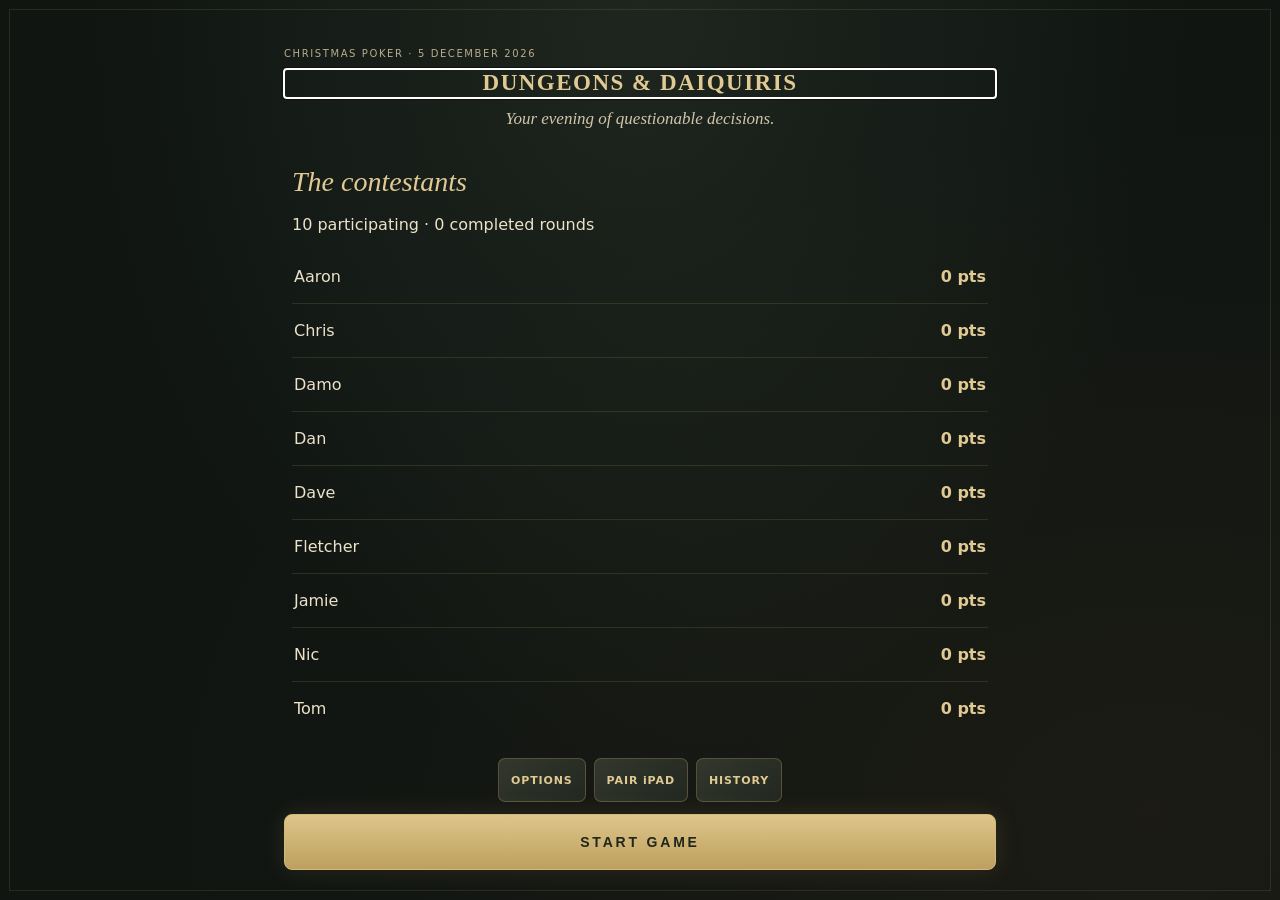
<file: index.html>
<!doctype html>
<html lang="en">
<head>
  <meta charset="UTF-8">
  <meta name="viewport" content="width=device-width,initial-scale=1,viewport-fit=cover">
  <meta name="theme-color" content="#101512">
  <meta name="apple-mobile-web-app-capable" content="yes">
  <meta name="apple-mobile-web-app-status-bar-style" content="black-translucent">
  <meta name="apple-mobile-web-app-title" content="D&D Controller">
  <link rel="manifest" href="manifest.webmanifest">
  <link rel="apple-touch-icon" href="icons/apple-touch-icon.png">
  <title>Dungeons &amp; Daiquiris</title>
  <link rel="stylesheet" href="styles.css?v=11">
  <script src="services/storage.js?v=11" defer></script>
  <script src="services/ingredients.js?v=11" defer></script>
  <script src="services/drink-generator.js?v=11" defer></script>
  <script src="services/serving-settings.js?v=11" defer></script>
  <script src="services/drink-history.js?v=11" defer></script>
  <script src="services/gameplay.js?v=11" defer></script>
  <script src="services/analytics.js?v=11" defer></script>
  <script src="services/ai-service.js?v=11" defer></script>
  <script src="config.js?v=11" defer></script>
  <script src="services/supabase.js?v=11" defer></script>
  <script src="services/session.js?v=11" defer></script>
  <script src="services/connection.js?v=11" defer></script>
  <script src="services/qr.js?v=11" defer></script>
  <script src="session-ui.js?v=11" defer></script>
  <script src="app.js?v=11" defer></script>
  <script src="pwa.js?v=11" defer></script>
</head>
<body>
  <section id="welcome-screen" class="screen content-screen" aria-labelledby="welcome-title" hidden>
    <header><p class="selection-heading">CHRISTMAS POKER · 5 DECEMBER 2026</p><h1 id="welcome-title" tabindex="-1">DUNGEONS &amp; DAIQUIRIS</h1><p class="subtitle">Your evening of questionable decisions.</p></header>
    <div class="scroll-content"><h2 class="drink-name">The contestants</h2><p id="game-summary"></p><div id="leaderboard" class="leaderboard"></div><p id="welcome-status" role="status"></p></div>
    <footer><div class="option-tabs"><button id="welcome-options" class="small-button" type="button">OPTIONS</button><button id="welcome-pair" class="small-button" type="button">PAIR iPAD</button><button id="welcome-history" class="small-button" type="button">HISTORY</button></div><button id="start-game" class="confirm" type="button">START GAME</button></footer>
  </section>
  <section id="players-screen" class="screen content-screen" aria-labelledby="players-title" hidden>
    <header><div class="editor-toolbar"><button id="players-back" class="small-button" type="button">BACK</button><button id="players-ingredients" class="small-button" type="button">INGREDIENTS</button></div><h1 id="players-title" tabindex="-1">Participating contestants</h1><p class="subtitle">Uncheck anyone who is not attending.</p></header>
    <div class="scroll-content"><div id="contestant-list"></div><form id="contestant-add"><label for="contestant-name">Add contestant</label><div class="add-contestant"><input id="contestant-name" maxlength="80" required autocomplete="off"><button class="small-button" type="submit">ADD PLAYER</button></div></form></div>
    <footer><p id="players-status" role="status"></p><button id="players-done" class="confirm" type="button">DONE</button></footer>
  </section>
  <section id="winners-screen" class="screen content-screen" aria-labelledby="winners-title" hidden>
    <header><div class="editor-toolbar"><button id="winners-back" class="small-button" type="button">BACK TO DRINK</button></div><h1 id="winners-title" tabindex="-1">Who claimed the drink?</h1><p id="winners-drink" class="subtitle"></p></header>
    <div class="scroll-content"><p>Choose 1–3 contestants. Recipes remain a batch for two: split that batch if three people share it. Do not pour an extra serving.</p><div id="winner-list"></div></div>
    <footer><p id="winners-status" role="status"></p><button id="winners-next" class="confirm" type="button" disabled>NEXT · AWARD POINTS</button></footer>
  </section>
  <dialog id="award-dialog" aria-labelledby="award-title">
    <h2 id="award-title">Award points</h2><p id="award-drink"></p><p id="award-range"></p>
    <form id="award-form"><label for="agreed-points">Agreed points for each contestant</label><input id="agreed-points" type="number" inputmode="numeric" pattern="[0-9]*" step="1" required><div id="award-winners"></div><p id="award-status" role="status"></p><div class="dialog-actions"><button id="award-cancel" class="small-button" type="button">BACK</button><button id="complete-round" class="small-button" type="submit">COMPLETE ROUND</button></div></form>
  </dialog>
  <main id="main-screen" class="screen" aria-label="D20 ingredient selection">
    <header class="main-header">
      <button id="history" class="small-button history-button" type="button">HISTORY</button>
      <button id="options" class="small-button options-button" type="button">OPTIONS</button>
      <div class="crest" aria-hidden="true"><span>✦</span></div>
      <h1 id="main-title" tabindex="-1">DUNGEONS <span>&amp;</span> DAIQUIRIS</h1>
      <p class="subtitle">Roll three D20s. Enter the numbers.</p><div class="game-actions"><button id="finish-game" class="small-button danger-button" type="button">FINISH GAME</button><button id="game-home" class="small-button" type="button">TOTALS</button></div>
      <button id="session-open" class="connection-indicator" data-connection="connecting" type="button" aria-label="Connecting — pair iPad">&#8226;</button>
    </header>
    <section class="selection" aria-label="Ingredient numbers">
      <div class="selection-heading"><span>THE ALCHEMIST’S CHOICE</span><span id="count">0 / 3</span></div>
      <div id="number-grid" class="number-grid"></div>
    </section>
    <footer>
      <div class="choices" aria-label="Selected numbers"><span>—</span><span>—</span><span>—</span></div>
      <p id="status" role="status" aria-live="polite">Choose three. Tap again to change.</p>
      <button id="confirm" class="confirm" type="button" disabled>CONFIRM SELECTION</button>
    </footer>
  </main>
  <section id="editor-screen" class="screen editor-screen" aria-labelledby="editor-title" hidden>
    <header>
      <div class="editor-toolbar"><button id="back" class="small-button" type="button">← BACK</button><span class="selection-heading">THE ALCHEMIST’S LEDGER</span></div>
      <div class="option-tabs"><button id="options-players" class="small-button" type="button">CONTESTANTS</button><button id="serving-options" class="small-button" type="button">SERVING SIZES</button></div>
      <h1 id="editor-title" tabindex="-1">Ingredient List</h1>
      <p class="subtitle">Twenty numbers. Your own concoction.</p>
    </header>
    <form id="ingredient-form" class="ingredient-form">
      <div class="ledger-head" aria-hidden="true"><span>D20</span><span>Ingredient name</span><span>mL</span><span>ABV %</span></div>
      <div id="ingredient-rows" class="ingredient-rows"></div>
      <footer class="editor-footer">
        <p id="editor-status" role="status" aria-live="polite">Edit your ingredients, then save.</p>
        <button class="confirm" type="submit">SAVE</button>
      </footer>
    </form>
  </section>
  <section id="history-screen" class="screen content-screen" aria-labelledby="history-title" hidden>
    <header>
      <div class="editor-toolbar"><button id="history-back" class="small-button" type="button">← BACK</button><span class="selection-heading">THE TAVERN REMEMBERS</span></div>
      <h1 id="history-title" tabindex="-1">Drink History</h1>
      <p class="subtitle">A ledger of questionable decisions.</p>
    </header>
    <div id="history-list" class="scroll-content history-list"></div>
    <footer><p id="history-status" role="status" aria-live="polite"></p><button id="clear-history" class="small-button danger-button" type="button">CLEAR HISTORY</button></footer>
  </section>
  <section id="result-screen" class="screen content-screen" aria-labelledby="result-title" hidden>
    <header>
      <div class="editor-toolbar"><button id="result-back" class="small-button" type="button">← BACK</button><span id="result-context" class="selection-heading">YOUR DRINK</span></div>
      <h1 id="result-title" tabindex="-1">Your Drink</h1>
    </header>
    <article id="result-content" class="scroll-content"></article>
    <footer><button id="skip-drink" class="small-button" type="button">SKIP WITHOUT POINTS</button><p id="result-status" role="status" aria-live="polite"></p><button id="pour-next" class="confirm" type="button">POUR NEXT DRINK</button></footer>
  </section>
  <dialog id="serving-dialog" aria-labelledby="serving-title">
    <h2 id="serving-title">Serving sizes</h2>
    <p>Limits apply to one serving. Each new recipe also includes a two-serving batch. Existing drinks keep their original amounts.</p>
    <form id="serving-form">
      <label>Standard maximum (15–90 mL)<input name="maxServingMl" type="number" min="15" max="90" step="0.01" required></label>
      <label>Shot target (5–15 mL)<input name="shotMl" type="number" min="5" max="15" step="0.01" required></label>
      <label>Combined hard spirits maximum (0–30 mL)<input name="maxSpiritMl" type="number" min="0" max="30" step="0.01" required></label>
      <label>Other difficult rolls maximum (15–45 mL)<input name="smallServingMl" type="number" min="15" max="45" step="0.01" required></label>
      <label>Estimated hot-sauce mL per drop<input name="dropMl" type="number" min="0.01" max="0.1" step="0.01" required></label>
      <label><input name="autoLime" type="checkbox"> Allow small balancing lime additions from slot 18</label>
      <label><input name="waterAvailable" type="checkbox"> Chilled water is available for optional dilution</label>
      <label><input name="iceAvailable" type="checkbox"> Ice is available for preparation</label>
      <p>Automatic lime needs a non-zero, non-alcoholic lime slot. No automatic lime with dairy or existing acidity. Drop volume is an estimate; calibrate for your sauce/dropper.</p>
      <p id="serving-status" role="status"></p>
      <button type="submit" class="small-button">SAVE SERVING SIZES</button>
      <button id="serving-close" type="button" class="small-button">CANCEL</button>
    </form>
  </dialog>
  <dialog id="session-dialog" aria-labelledby="session-title">
    <h2 id="session-title">Pair the iPad</h2>
    <p id="cloud-status" role="status" aria-live="polite">Connecting to the game.</p>
    <div id="presentation-qr"></div>
    <p id="pairing-help"></p>
    <label>Read-only presentation link<input id="presentation-link" readonly aria-label="Read-only iPad link"></label>
    <button id="copy-presentation-link" class="small-button" type="button" disabled>COPY LINK</button>
    <p id="copy-status" role="status"></p>
    <details id="session-tools" hidden>
      <summary>Players and saved data</summary>
      <form id="player-register"><label>Player name<input id="player-name" required maxlength="80"></label><button class="small-button" type="submit">REGISTER PLAYER</button></form>
      <ul id="session-players"></ul>
      <button id="session-use-config" class="small-button" type="button">USE SHARED INGREDIENTS</button>
      <button id="session-publish-config" class="small-button" type="button">PUBLISH DEVICE INGREDIENTS</button>
      <button id="session-use-drink" class="small-button" type="button">RESTORE SHARED DRINK</button>
      <button id="session-publish-drink" class="small-button" type="button">PUBLISH CURRENT DRINK / WAITING SCREEN</button>
    </details>
    <button id="session-retry" class="small-button" type="button">RETRY CONNECTION</button>
    <button id="session-close" class="small-button" type="button">CLOSE</button>
  </dialog>
  <dialog id="confirmation-dialog" aria-labelledby="dialog-title" aria-describedby="dialog-description">
    <h2 id="dialog-title"></h2><p id="dialog-description"></p>
    <div class="dialog-actions"><button id="dialog-cancel" class="small-button" type="button" autofocus>CANCEL</button><button id="dialog-confirm" class="small-button danger-button" type="button"></button></div>
  </dialog>
  <noscript>This local game needs JavaScript enabled to select ingredients and generate drinks.</noscript>
</body>
</html>
</file>
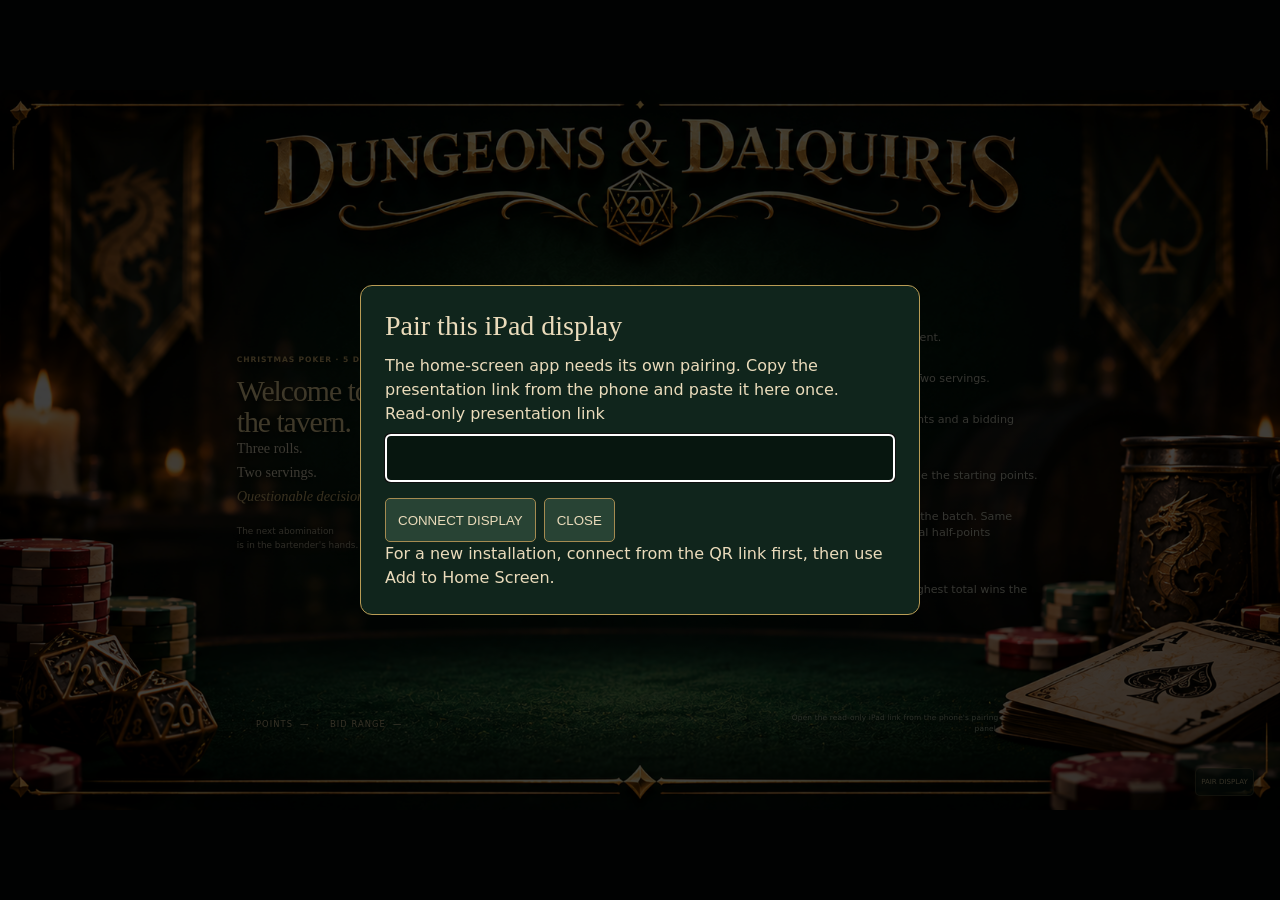
<file: presentation.html>
<!doctype html>
<html lang="en">
<head>
  <meta charset="UTF-8">
  <meta name="viewport" content="width=device-width,initial-scale=1,viewport-fit=cover">
  <meta name="referrer" content="no-referrer">
  <meta name="theme-color" content="#061b14">
  <meta name="apple-mobile-web-app-capable" content="yes">
  <meta name="apple-mobile-web-app-status-bar-style" content="black-translucent">
  <meta name="apple-mobile-web-app-title" content="D&D Presentation">
  <title>Dungeons &amp; Daiquiris — The Tavern</title>
  <link rel="manifest" href="presentation.webmanifest">
  <link rel="apple-touch-icon" href="icons/apple-touch-icon.png">
  <style id="presentation-frame">
    html,body{margin:0!important;padding:0!important;width:100%;height:100%;overflow:hidden!important;background:#020906}
    body{position:fixed;inset:0;display:grid;place-items:center}
    #presentation-stage{position:relative;width:100vw;max-width:177.777778vh;height:56.25vw;max-height:100vh;overflow:hidden;isolation:isolate}
    #tavern-backdrop{position:absolute;inset:0;width:100%;height:100%;object-fit:fill;pointer-events:none}
    #presentation-stage>[hidden]{display:none!important}
  </style>
  <link rel="stylesheet" href="presentation.css?v=11">
  <script src="config.js?v=11" defer></script>
  <script src="services/storage.js?v=11" defer></script>
  <script src="services/display-pairing.js?v=11" defer></script>
  <script src="services/drink-history.js?v=11" defer></script>
  <script src="services/gameplay.js?v=11" defer></script>
  <script src="services/analytics.js?v=11" defer></script>
  <script src="services/supabase.js?v=11" defer></script>
  <script src="services/connection.js?v=11" defer></script>
  <script src="services/presentation-view.js?v=11" defer></script>
  <script src="presentation.js?v=11" defer></script>
  <script src="pwa.js?v=11" defer></script>
</head>
<body>
  <main id="presentation-stage" class="stage" data-suspended="false" data-backdrop="loading" aria-label="Dungeons and Daiquiris television presentation">
    <img id="tavern-backdrop" class="backdrop" src="assets/presentation/tavern-backdrop.png" width="1672" height="941" alt="" aria-hidden="true" fetchpriority="high">
    <p class="sr-only" id="session-label"></p>
    <div class="content-shade" aria-hidden="true"></div>
    <section id="waiting" class="scene welcome-scene is-current" aria-labelledby="welcome-title">
      <div class="welcome-intro">
        <p class="eyebrow">CHRISTMAS POKER · 5 DECEMBER</p>
        <h2 id="welcome-title">Welcome to<br>the tavern.</h2>
        <p class="welcome-tagline">Three rolls.<br>Two servings.<br><em>Questionable decisions.</em></p>
        <p class="welcome-awaiting">The next abomination<br>is in the bartender's hands.</p>
      </div>
      <figure class="welcome-dice"><img src="assets/presentation/three-d20.svg" width="700" height="440" alt="Three emerald and gold D20 dice"><figcaption>LET THE BIDS BEGIN</figcaption></figure>
      <div class="welcome-rules">
        <p class="eyebrow">THE RULES OF THE TAVERN</p>
        <ol>
          <li><span class="rule-number" aria-hidden="true">Ⅰ</span><div><h3>Roll three D20s</h3><p>Each roll chooses an ingredient.</p></div></li>
          <li><span class="rule-number" aria-hidden="true">Ⅱ</span><div><h3>Meet the abomination</h3><p>One questionable cocktail. Two servings.</p></div></li>
          <li><span class="rule-number" aria-hidden="true">Ⅲ</span><div><h3>Know the stakes</h3><p>Each drink gets starting points and a bidding range.</p></div></li>
          <li><span class="rule-number" aria-hidden="true">Ⅳ</span><div><h3>Auction the honour</h3><p>Negotiate from half to double the starting points.</p></div></li>
          <li><span class="rule-number" aria-hidden="true">Ⅴ</span><div><h3>Claim your serving</h3><p>One to three drinkers share the batch. Same agreed points, with individual half-points penalties.</p></div></li>
          <li><span class="rule-number" aria-hidden="true">Ⅵ</span><div><h3>Drink. Score. Win.</h3><p>Drinkers earn the points. Highest total wins the prizes.</p></div></li>
        </ol>
      </div>
    </section>
    <section id="encounter" class="scene drink-scene" aria-labelledby="drink-title" hidden>
      <div id="drink-copy" class="drink-copy">
        <div id="drink-copy-content" class="drink-copy-content">
          <h2 id="drink-title" class="drink-title reveal"></h2>
          <p id="display-safety" class="display-safety" role="alert" hidden></p>
          <p id="drink-summary" class="drink-summary reveal" hidden></p>
          <div class="ingredient-heading reveal"><span class="flourish" aria-hidden="true">◆</span><h3>THE THREE ROLLS</h3></div>
          <ul id="display-ingredients" class="ingredients"></ul>
          <p id="display-additions" class="additions reveal"></p>
          <p id="display-stats" class="drink-stats reveal"></p>
          <p id="display-method" class="sr-only"></p>
          <div id="display-warnings" class="sr-only"></div>
          <ol id="display-steps" class="sr-only"></ol>
        </div>
      </div>
      <figure class="drink-art reveal">
        <div class="art-halo" aria-hidden="true"></div>
        <img id="drink-artwork" src="assets/presentation/cocktail-placeholder.svg" width="460" height="620" alt="Illustrative cocktail placeholder; not a picture of the generated recipe">

      </figure>
    </section>
    <section id="award-scene" class="scene award-scene" aria-labelledby="awarded-title" hidden>
      <div id="award-content" class="award-content"><p class="eyebrow">THE DRINK HAS BEEN CLAIMED</p><h2 id="awarded-title" class="reveal"></h2><p id="awarded-points" class="reveal"></p><div id="awarded-recipients"></div><p class="award-hold">The next abomination is in the bartender's hands.</p></div>
    </section>
    <section id="analytics-scene" class="scene analytics-scene" aria-labelledby="analytics-title" hidden>
      <div id="analytics-content" class="analytics-content"><header><p class="eyebrow">FINAL RESULTS</p><h2 id="analytics-title"></h2><p id="analytics-summary"></p></header>
      <div class="analytics-columns"><div><h3 id="analytics-page-label"></h3><div id="analytics-rows"></div></div><div id="analytics-stats"></div></div><p id="analytics-note"></p></div>
    </section>
    <footer class="broadcast-footer" aria-label="Points and server connection">
      <div class="points-info"><span id="points-info">POINTS <strong>—</strong></span><span id="bidding-range">BID RANGE <strong>—</strong></span><span id="current-leader" class="leader-slot"></span></div>
      <p id="display-status" class="connection-status" role="status" aria-live="polite">Waiting for the phone's read-only pairing link.</p>
    </footer>
    <button id="display-pair-open" type="button" aria-label="Pair or change presentation connection">PAIR DISPLAY</button>
  </main>
  <dialog id="display-pair-dialog" aria-labelledby="display-pair-title">
    <h2 id="display-pair-title">Pair this iPad display</h2>
    <p>The home-screen app needs its own pairing. Copy the presentation link from the phone and paste it here once.</p>
    <form id="display-pair-form"><label for="display-pair-url">Read-only presentation link</label><input id="display-pair-url" type="url" required autocomplete="off" autocapitalize="off" spellcheck="false"><p id="display-pair-error" role="status"></p><button type="submit">CONNECT DISPLAY</button><button id="display-pair-close" type="button">CLOSE</button></form>
    <p id="display-install-help">For a new installation, connect from the QR link first, then use Add to Home Screen.</p>
  </dialog>
</body>
</html>
</file>
<file: styles.css>
:root{color-scheme:dark;font-family:system-ui,sans-serif;background:#101512;color:#ece2c9}*{box-sizing:border-box}body{margin:0;height:100svh;height:100dvh;background:radial-gradient(ellipse at 50% 0%,#33403266,transparent 60%),radial-gradient(ellipse at 90% 90%,#62432322,transparent 60%),#101512}body::before{content:'';position:fixed;inset:9px;border:1px solid #b29a5729;pointer-events:none}.screen{width:min(100%,480px);height:100%;margin:auto;padding:max(20px,env(safe-area-inset-top)) 24px max(20px,env(safe-area-inset-bottom));display:flex;flex-direction:column;gap:clamp(14px,3dvh,28px)}header{text-align:center;flex:0 0 auto}.crest{margin:0 auto 15px;width:43px;height:43px;border:1px solid #a28a4e;transform:rotate(45deg);display:grid;place-items:center;box-shadow:0 0 24px #c5ad5110,inset 0 0 16px #c5ad5110}.crest span{transform:rotate(-45deg);font-size:29px;color:#bea469}h1{font:600 clamp(17px,4.7vw,23px)/1.25 Georgia,serif;letter-spacing:.065em;margin:0;color:#e0c992}h1 span{color:#9e895b}.subtitle{font:italic 17px/1.4 Georgia,serif;margin:9px 0 0;color:#d1c5aa}.selection{flex:1;min-height:0;display:flex;flex-direction:column;gap:12px}.selection-heading{display:flex;justify-content:space-between;align-items:center;color:#b9ab8d;font-size:10px;letter-spacing:.16em}#count{color:#e0c992;font-variant-numeric:tabular-nums;font-size:12px;letter-spacing:.1em}.number-grid{flex:1;min-height:0;display:grid;grid-template-columns:repeat(4,minmax(0,1fr));grid-template-rows:repeat(5,minmax(0,1fr));gap:clamp(7px,1.3dvh,12px)}button{-webkit-tap-highlight-color:transparent;touch-action:manipulation}.number{position:relative;min-height:44px;padding:0;border:1px solid #86744a80;border-radius:9px;background:linear-gradient(145deg,#33372d,#222820 80%);color:#ebdfbf;font:500 clamp(24px,7vw,33px)/1 Georgia,serif;box-shadow:inset 0 1px #e5d6a512,0 3px 0 #080d0a;cursor:pointer;transition:background .18s,border-color .18s,box-shadow .18s}.number::before{content:'';position:absolute;top:6px;left:6px;height:5px;width:5px;border-top:1px solid #ae955955;border-left:1px solid #ae955955}.number:active:not(:disabled){transform:translateY(2px)}.number.selected{color:#e0ffda;background:linear-gradient(145deg,#38683c,#1c442a);border-color:#88bd6b;box-shadow:inset 0 0 18px #92d36b13,0 0 15px #77c96126}.number.selected::after{content:'✓';position:absolute;top:6px;right:7px;font:11px system-ui;color:#a9df93}.number:disabled{cursor:default}.number:disabled:not(.selected){color:#999985;border-color:#555747;background:#20261f;box-shadow:none}button:focus-visible{outline:3px solid #f8e7aa;outline-offset:3px}footer{flex:0 0 auto;text-align:center}.choices{display:flex;justify-content:center;gap:12px}.choices span{width:32px;height:28px;display:grid;place-items:center;border-bottom:1px solid #86744a80;color:#b0caa1;font:18px Georgia,serif}#status{min-height:16px;margin:10px 0 16px;font-size:12px;color:#c0b69e}.confirm{width:100%;height:56px;border:1px solid #d0b97e;border-radius:8px;background:linear-gradient(#dec58a,#bda05f);color:#20271b;font-size:14px;font-weight:750;letter-spacing:.2em;cursor:pointer;box-shadow:0 0 24px #d6b36520}.confirm span{float:right;margin-right:12px;font-size:18px}.confirm:disabled{background:#2a3027;border-color:#656448;color:#a09b83;box-shadow:none;cursor:default}@media(min-height:850px){.screen{padding-top:max(38px,env(safe-area-inset-top));padding-bottom:max(30px,env(safe-area-inset-bottom))}}@media(max-height:670px){.screen{padding-top:max(16px,env(safe-area-inset-top));padding-bottom:max(16px,env(safe-area-inset-bottom));gap:14px}.crest{width:28px;height:28px;margin-bottom:10px}.crest span{font-size:21px}.subtitle{margin-top:5px}.selection{gap:8px}#status{margin:6px 0 10px}.confirm{height:48px}}@media(max-height:480px) and (orientation:landscape){.screen{width:min(100%,900px);display:grid;grid-template-columns:1fr 1.6fr;grid-template-rows:1fr 1fr;gap:12px 24px;padding:16px max(24px,env(safe-area-inset-right)) 16px max(24px,env(safe-area-inset-left))}header{align-self:center}.selection{grid-column:2;grid-row:1 / 3;height:100%}footer{align-self:end}.number-grid{gap:6px}}@media(prefers-reduced-motion:reduce){.number{transition:none}}

/* Options and ingredient ledger reuse the original palette and controls. */
[hidden]{display:none!important}
.main-header{position:relative}
.small-button{min-height:44px;padding:8px 12px;border:1px solid #86744a80;border-radius:7px;background:linear-gradient(145deg,#33372d,#222820);color:#e0c992;font:600 11px system-ui,sans-serif;letter-spacing:.08em;cursor:pointer}
.options-button{position:absolute;right:0;top:0}
.number:disabled:not(.selected){color:#c99388;border-color:#79483e;background:linear-gradient(145deg,#3a2723,#2b201e)}
.editor-screen{width:min(100%,760px)}
.editor-toolbar{display:flex;align-items:center;justify-content:space-between;gap:12px;margin-bottom:16px}
.ingredient-form{display:flex;flex-direction:column;flex:1;min-height:0;gap:10px}
.ledger-head,.ingredient-row{display:grid;grid-template-columns:32px minmax(0,1fr) 100px;gap:10px;align-items:center}
.ledger-head{color:#c6b483;font-size:11px;letter-spacing:.03em;padding:0 8px}
.ingredient-rows{overflow-y:auto;min-height:0;flex:1;overscroll-behavior:contain;scrollbar-color:#86744a #20261f;padding:3px 8px 8px;scroll-padding:8px}
.ingredient-row{padding:8px 0;border-bottom:1px solid #86744a30}
.ingredient-id{font:22px Georgia,serif;color:#e0c992;text-align:center}
.ingredient-row input{width:100%;min-width:0;min-height:46px;border:1px solid #86744a80;border-radius:7px;background:#222820;color:#ece2c9;padding:10px;font:16px system-ui,sans-serif}
.ingredient-row input:focus-visible{outline:2px solid #d0b97e;outline-offset:1px}
.ingredient-amount{text-align:right}
#editor-status{margin:2px 0 12px;color:#c0b69e;font-size:12px;min-height:16px}
.editor-footer{padding-top:4px}
dialog{width:min(90vw,420px);border:1px solid #a28a4e;border-radius:12px;padding:24px;background:#20261f;color:#ece2c9;box-shadow:0 15px 80px #0009}
dialog::backdrop{background:#080d0acc}
dialog h2{margin:0 0 12px;font:24px Georgia,serif;color:#e0c992}
dialog p{font-size:14px;line-height:1.5;color:#d1c5aa}
.dialog-actions{display:flex;justify-content:flex-end;gap:10px;margin-top:22px}
.danger-button{border-color:#a36958;color:#edb6a7;background:#3a2723}
@media(max-width:380px){.ledger-head,.ingredient-row{grid-template-columns:26px minmax(0,1fr) 82px;gap:6px}.editor-screen{padding-left:16px;padding-right:16px}.editor-toolbar .selection-heading{font-size:9px}.options-button{font-size:10px;padding:8px}}
@media(max-height:670px){.main-header .crest{margin-top:4px;margin-bottom:18px}}
@media(max-height:480px) and (orientation:landscape){.editor-screen{display:flex;gap:10px}.editor-toolbar{margin-bottom:6px}.editor-screen .subtitle{display:none}.editor-screen h1{font-size:20px}.options-button{top:-20px}.editor-footer .confirm{height:44px}}

/* Full local game: existing grid, palette and type remain unchanged. */
.history-button{position:absolute;left:0;top:0}
.small-button:disabled{opacity:.5;cursor:default}
.content-screen{width:min(100%,760px)}
.scroll-content{flex:1;min-height:0;overflow-y:auto;overscroll-behavior:contain;scrollbar-color:#86744a #20261f;padding:2px 8px 12px;scroll-padding:12px}
.content-screen header{width:100%}
.content-screen footer p{font-size:12px;color:#c0b69e;margin:0 0 12px}
.content-screen footer p:empty{display:none}
.drink-name{font:italic 28px/1.25 Georgia,serif;color:#e0c992;margin:4px 0 10px}
.bartender-summary{font:italic 16px/1.5 Georgia,serif;color:#d1c5aa;margin:0 0 12px}
.entry-date{display:block;color:#b9ab8d;font-size:11px;line-height:1.5}
.result-section{margin-top:24px}
.section-title{font:600 11px/1.4 system-ui,sans-serif;letter-spacing:.13em;color:#c6b483;margin:0 0 12px}
.recipe-row{display:grid;grid-template-columns:34px minmax(0,1fr) auto;gap:10px;align-items:center;border-bottom:1px solid #86744a40;padding:13px 0}
.roll-badge{display:grid;place-items:center;width:32px;height:34px;border:1px solid #88bd6b80;border-radius:6px;background:#1c442a;color:#e0ffda;font:20px Georgia,serif}
.recipe-details{min-width:0}.recipe-details strong{font-size:15px;font-weight:500;overflow-wrap:anywhere}.recipe-details small{display:block;margin-top:5px;font-size:11px;line-height:1.5;color:#b9ab8d}
.recipe-amount{font-size:14px;color:#e0c992;white-space:nowrap}
.addition{font-size:14px;line-height:1.5;color:#c9d3b5;margin:8px 0}
.drink-stats{display:grid;grid-template-columns:repeat(3,minmax(0,1fr));gap:8px;margin-top:22px;padding:16px 0;border-top:1px solid #86744a50;border-bottom:1px solid #86744a50}
.drink-stats span{display:block;font-size:9px;letter-spacing:.06em;color:#b9ab8d;margin-bottom:7px}.drink-stats strong{font:19px Georgia,serif;color:#e0c992}
.preparation-method{font:italic 19px Georgia,serif;color:#e0c992}.preparation-steps{padding-left:22px;margin:0}.preparation-steps li{padding-left:3px;margin:10px 0;font-size:14px;line-height:1.65;overflow-wrap:anywhere}
.warning-panel{border-left:2px solid #b78558;padding:14px;background:#3a272355;border-radius:0 8px 8px 0}.warning-panel p{font-size:13px;line-height:1.6;margin:8px 0;color:#e1c2a3}
.generator-note{font-size:12px;line-height:1.6;color:#b9ab8d;overflow-wrap:anywhere}
.history-list{display:flex;flex-direction:column;gap:12px}
.history-entry{flex:none;width:100%;padding:18px;text-align:left;border:1px solid #86744a80;border-radius:9px;background:linear-gradient(145deg,#33372d,#222820);color:#ece2c9;cursor:pointer}
.entry-title{display:block;font:22px Georgia,serif;color:#e0c992;margin:8px 0 12px}.entry-ingredient{display:block;font:13px/1.7 system-ui,sans-serif;overflow-wrap:anywhere}.entry-volume{display:block;font:10px system-ui,sans-serif;letter-spacing:.08em;color:#c6b483;margin-top:14px}
.empty-state{color:#c0b69e;line-height:1.7;font-size:15px;padding:24px 0}
.dialog-actions{flex-wrap:wrap}.dialog-actions button{flex:1;white-space:nowrap}
@media(max-height:670px){.main-header .crest{margin-bottom:18px}.history-button{font-size:10px;padding:8px}}
@media(max-height:480px) and (orientation:landscape){.history-button{top:-20px}.content-screen{display:flex;gap:12px}.content-screen h1{font-size:20px}.content-screen .subtitle{display:none}.content-screen .confirm{height:44px}.content-screen .editor-toolbar{margin-bottom:6px}}
/* Session controls and ABV column. */
#session-open{min-height:32px;margin-top:8px;padding:6px 10px;font-size:10px}
.ledger-head,.ingredient-row{grid-template-columns:26px minmax(0,1fr) 72px 66px;gap:6px}
.ingredient-row input{padding:8px 5px}.ingredient-abv{text-align:right}
#session-dialog{max-height:90dvh;overflow-y:auto}#session-dialog label{display:block;font-size:13px;margin:12px 0}
#session-dialog input{display:block;width:100%;margin-top:6px;min-height:44px;padding:9px;background:#101512;border:1px solid #86744a;color:#ece2c9;border-radius:6px;font:16px system-ui}
#session-dialog button{margin:4px 0}#session-dialog form{margin:12px 0}#session-players{padding-left:20px}
#session-detail{overflow-wrap:anywhere;font-size:12px}
@media(max-width:380px){.ledger-head,.ingredient-row{grid-template-columns:22px minmax(0,1fr) 58px 54px;gap:4px}}
@media(max-height:480px) and (orientation:landscape){#session-open{margin-top:4px}}
/* Compact connection control replaces the decorative main-screen crest. */
#session-open.connection-indicator{position:absolute;z-index:5;top:0;left:50%;transform:translateX(-50%);width:44px;height:44px;min-height:44px;margin:0;padding:0;border:1px solid currentColor;border-radius:50%;background:#142018;font:bold 23px/1 system-ui;cursor:pointer;color:#edbf65}
#session-open[data-connection="connected"]{color:#a5df96;background:#183724}
#session-open[data-connection="offline"]{color:#ef9b8c;background:#3b2422}
#presentation-qr{display:flex;justify-content:center;margin:18px 0}
#presentation-qr svg{display:block;width:min(100%,300px);height:auto;border-radius:4px}
#session-tools{margin:20px 0;text-align:left}#session-tools summary{cursor:pointer;min-height:44px;padding:12px 0}

.main-header .crest{visibility:hidden}
#serving-dialog{max-height:90dvh;overflow-y:auto}#serving-form label{display:block;font-size:13px;line-height:1.5;margin:12px 0}#serving-form input[type=number]{display:block;width:100%;min-height:44px;border:1px solid #86744a80;border-radius:7px;background:#101512;color:#ece2c9;padding:9px;font:16px system-ui}#serving-form input[type=checkbox]{margin-right:8px;width:20px;height:20px;vertical-align:middle}.serving-basis{font-size:12px;color:#d6bc7b;letter-spacing:.05em}.blocked-recipe{font-weight:bold;color:#ffc2ac;background:#522b24;padding:14px;border-radius:8px}
/* Phone game flow: large touch targets, fixed action footer, scrollable ledger. */
.option-tabs{display:flex;gap:8px;justify-content:center;flex-wrap:wrap;margin-bottom:12px}
.contestant-row{display:flex;align-items:center;gap:12px;min-height:54px;padding:10px 2px;border-bottom:1px solid #86744a40;font-size:16px;text-align:left;overflow-wrap:anywhere}
.contestant-row input{width:24px;height:24px;flex:none;accent-color:#bda05f}.contestant-row strong{margin-left:auto;white-space:nowrap;color:#e0c992}
.add-contestant{display:flex;gap:8px;margin:8px 0 16px}.add-contestant input{min-width:0;flex:1}
#contestant-add{margin-top:20px}#contestant-name,#agreed-points{min-height:48px;padding:10px;font:18px system-ui;color:#ece2c9;border:1px solid #86744a;border-radius:7px;background:#101512}
#agreed-points{display:block;width:100%;margin:10px 0 20px;font-size:28px}
#award-dialog{max-height:90dvh;overflow:auto}.award-recipient{display:flex;align-items:center;justify-content:space-between;gap:8px;margin:12px 0;flex-wrap:wrap}.award-recipient button[aria-pressed=true]{background:#623f25;border-color:#d0b97e}#skip-drink{margin-bottom:10px}#game-home{min-height:34px;margin-top:8px}
#welcome-status,#players-status,#winners-status{font-size:13px;line-height:1.5;color:#d1c5aa}
#game-home{min-height:44px}
@media(max-height:670px){.main-header .subtitle{display:none}}
.game-actions{display:flex;justify-content:center;gap:8px;margin-top:8px}.game-actions button{flex:1;min-height:44px}#game-home{margin-top:0}
</file>
<file: presentation.css>
:root{color-scheme:dark;background:#020906;color:#eee2c5;font-family:"Avenir Next","Segoe UI",system-ui,sans-serif}
*{box-sizing:border-box}html,body{width:100%;height:100%;margin:0;overflow:hidden}body{display:grid;place-items:center;background:#020906}
.stage{position:relative;width:100vw;width:min(100vw,177.77778dvh);height:56.25vw;height:min(100dvh,56.25vw);aspect-ratio:16/9;container-type:size;--copy-scale:1;--welcome-scale:1;overflow:hidden;isolation:isolate;background:radial-gradient(ellipse at 50% 44%,#164632,#061d15 58%,#020b08);font-size:1.25cqw}
.backdrop{position:absolute;inset:0;width:100%;height:100%;object-fit:fill;z-index:-3;pointer-events:none}
.content-shade{position:absolute;inset:24% 16% 17%;z-index:-1;background:radial-gradient(ellipse,#00110c55,transparent 72%);pointer-events:none}
.scene{position:absolute;inset:26% 19% 22%;opacity:0;pointer-events:none}
.scene.is-current{opacity:1}.scene.is-leaving{animation:scene-out 420ms ease-in both}.scene.is-entering{animation:scene-in 650ms ease-out both}
[hidden]{display:none!important}.sr-only{position:absolute!important;width:1px;height:1px;overflow:hidden;clip-path:inset(50%);white-space:nowrap}
h1,h2,h3,p,figure,ol,ul{margin:0}h2,h3{font-family:"Palatino Linotype",Palatino,"Iowan Old Style",Baskerville,Georgia,serif}
.eyebrow{font-size:.72em;letter-spacing:.2em;line-height:1.5;color:#d1b16e;font-weight:600}.flourish{color:#c69a47;text-shadow:0 0 .8cqw #cdac6c55}
/* The same safe interior is used on every viewport, preserving the supplied art. */
.welcome-scene{inset:27% 18.5% 26%;display:grid;grid-template-columns:.83fr 1.18fr 1.35fr;align-items:center;gap:1.6cqw;font-size:calc(1.13cqw * var(--welcome-scale))}
.welcome-intro{align-self:center;text-shadow:0 .12cqw .4cqw #000c}.welcome-intro>.eyebrow{font-size:.6em;letter-spacing:.12em;white-space:nowrap;margin-bottom:1.2em}
.welcome-intro h2{font-weight:500;font-size:2.35em;line-height:1.05;letter-spacing:-.035em;color:#efd79b;margin-bottom:.6em}
.welcome-tagline{font:1.13em/1.65 "Iowan Old Style",Palatino,Georgia,serif;color:#e1d7bb}.welcome-tagline em{font-weight:400;color:#d2b573}
.welcome-awaiting{font-size:.7em;line-height:1.65;color:#afa88f;margin-top:1.75em}
.welcome-dice{align-self:center;min-width:0;transform:translateX(-.4cqw);filter:drop-shadow(0 1cqw 1.6cqw #0007)}.welcome-dice img{width:126%;height:auto;max-height:34cqh;display:block;margin-left:-13%}
.welcome-dice figcaption{text-align:center;font-size:.65em;letter-spacing:.18em;color:#d7b576;white-space:nowrap;margin-top:.25em}
.welcome-rules{min-width:0;text-shadow:0 .1cqw .4cqw #000c}.welcome-rules>.eyebrow{font-size:.64em;margin:0 0 1.3em 2.6em}
.welcome-rules ol{list-style:none;padding:0;display:flex;flex-direction:column;gap:.88em}.welcome-rules li{display:grid;grid-template-columns:1.5em 1fr;gap:.7em;align-items:start}.rule-number{font:1em/1.4 Georgia,serif;color:#d5ad5e;text-align:center}.welcome-rules h3{font-size:.92em;letter-spacing:.035em;color:#eeddb5;font-weight:600;line-height:1.2;margin-bottom:.18em}.welcome-rules p{font-size:.88em;line-height:1.42;color:#c7c8b6}
/* Drink copy remains unconstrained by boxes; fitting adjusts typography as a unit. */
.drink-scene{display:grid;grid-template-columns:1.22fr 1fr;grid-template-rows:minmax(0,1fr);align-items:center;gap:2.2cqw}.drink-copy{min-width:0;min-height:0;height:100%;display:flex;align-items:center}.drink-copy-content{width:100%;display:flex;flex-direction:column;gap:.8em;font-size:calc(1.3cqw * var(--copy-scale));text-shadow:0 .14cqw .45cqw #000d;overflow-wrap:anywhere;hyphens:auto}
.drink-title{font-size:calc(3.55cqw * var(--copy-scale));font-weight:500;line-height:1.03;letter-spacing:-.035em;color:#f2dca7;text-shadow:0 .12cqw .2cqw #000c,0 0 2cqw #d4ab4b12;text-wrap:pretty}
.drink-summary{font:italic 1.05em/1.45 "Iowan Old Style",Palatino,Georgia,serif;color:#e0d7bc;margin-bottom:.2em}
.ingredient-heading{display:flex;align-items:center;gap:.7em;margin-top:.2em}.ingredient-heading h3{font-family:inherit;font-size:.61em;letter-spacing:.2em;font-weight:600;color:#d9b66f}
.ingredients{list-style:none;padding:0;display:flex;flex-direction:column;gap:.52em}.ingredient{display:grid;grid-template-columns:1.4em minmax(0,1fr) auto;align-items:baseline;gap:.65em;font-size:1.06em}.ingredient-roll{color:#b39150;font:italic .71em Georgia,serif;align-self:center}.ingredient-name{font-family:"Iowan Old Style",Palatino,Georgia,serif;font-size:1.08em;line-height:1.18;color:#eee1c3}.ingredient-amount{font-variant-numeric:tabular-nums;white-space:nowrap;color:#e3c180;font-size:.87em}
.additions{font-size:.78em;line-height:1.45;color:#c5cfb5}.drink-stats{font-size:.7em;line-height:1.5;letter-spacing:.03em;color:#c6bb9b;margin-top:.1em}.preparation-note{font-size:.72em;color:#b7bfa9;line-height:1.35}.drink-warnings{font-size:.6em;line-height:1.45;color:#d3b78d;display:flex;flex-direction:column;gap:.3em}
.drink-art{position:relative;width:100%;height:100%;min-width:0;min-height:0;display:flex;flex-direction:column;align-items:center;justify-content:center;isolation:isolate}.drink-art img{width:100%;height:100%;min-height:0;object-fit:contain;filter:drop-shadow(0 1.5cqw 1.5cqw #0008);animation:glass-float 9s ease-in-out infinite;will-change:transform}.art-halo{position:absolute;inset:8% -5% 0;background:radial-gradient(ellipse,#c1a15115,transparent 67%);z-index:-1;pointer-events:none}.drink-art figcaption{font-size:.54cqw;color:#b9a677;letter-spacing:.2em;margin-top:.7cqw;text-align:center}
/* Stagger is keyed by the scene coordinator, never by the polling interval. */
.is-entering .reveal{animation:text-reveal 720ms cubic-bezier(.2,.65,.25,1) both;animation-delay:var(--reveal-delay,80ms)}
.is-entering .drink-title{--reveal-delay:80ms}.is-entering .drink-summary{--reveal-delay:180ms}.is-entering .ingredient-heading{--reveal-delay:240ms}.is-entering .ingredient{--reveal-delay:calc(280ms + var(--row-index,0)*75ms)}.is-entering .additions{--reveal-delay:470ms}.is-entering .drink-stats{--reveal-delay:520ms}.is-entering .preparation-note,.is-entering .drink-warnings{--reveal-delay:540ms}.is-entering .drink-art{animation:art-reveal 850ms ease-out 160ms both}
.broadcast-footer{position:absolute;left:20%;right:22%;bottom:9%;height:6%;display:flex;align-items:center;justify-content:space-between;gap:1.5cqw;min-width:0;color:#c8b88d;text-shadow:0 .1cqw .35cqw #000d}
.points-info{display:flex;align-items:center;gap:1.6cqw;font-size:.65cqw;letter-spacing:.13em;white-space:nowrap}.points-info strong{font-weight:500;color:#efddb2;margin-left:.4em}.leader-slot:empty{display:none}
.connection-status{position:static;font-size:.58cqw;text-align:right;line-height:1.4;letter-spacing:.02em;color:#a6b39a;max-width:48%;overflow-wrap:anywhere}
.stage[data-suspended="true"] .scene,.stage[data-suspended="true"] .scene *{animation-play-state:paused!important}
@keyframes scene-out{to{opacity:0;transform:translateY(-.3cqw)}}@keyframes scene-in{from{opacity:0}to{opacity:1}}
@keyframes text-reveal{from{opacity:0;transform:translateY(.65cqw)}to{opacity:1;transform:none}}
@keyframes art-reveal{from{opacity:0;transform:scale(.955)}to{opacity:1;transform:scale(1)}}
@keyframes glass-float{0%,100%{transform:translateY(0) rotate(-.25deg)}50%{transform:translateY(-.45cqw) rotate(.25deg)}}
@media(prefers-reduced-motion:reduce){.scene,.scene *{animation:none!important;transition:none!important}.drink-art img{will-change:auto}}
@supports not (width:1cqw){.stage{font-size:1.25vw}.drink-title{font-size:3.55vw}.drink-copy-content{font-size:1.3vw}.welcome-scene{font-size:1.13vw}}
.display-safety{color:#ffd2b3;font-weight:700;font-size:.85em;line-height:1.35;letter-spacing:.04em}
/* Keep long tied-leader names inside the fixed television footer. */
.points-info{min-width:0;max-width:72%;flex:1}.points-info>span:not(.leader-slot){flex-shrink:0}.leader-slot{min-width:0;overflow:hidden;text-overflow:ellipsis}.connection-status{flex:0 1 28%;min-width:0}
/* Automatic award and final-report scenes remain within the backdrop's safe area. */
.award-scene{display:flex;flex-direction:column;align-items:center;justify-content:center;text-align:center;gap:1.5em}.award-scene h2{font:italic 3.5em/1.1 Georgia,serif;color:#f2dca7;overflow-wrap:anywhere;max-width:100%}.award-scene>p{font-size:1.2em;color:#d9c79e}.award-scene .eyebrow{font-size:.8em;letter-spacing:.2em}#awarded-recipients{display:flex;gap:3em;width:100%;justify-content:center}.award-winner{flex:1;min-width:0;max-width:32%;display:flex;flex-direction:column;gap:.7em;overflow-wrap:anywhere}.award-winner h3{font:2.4em/1.15 Georgia,serif;color:#f2dca7}.award-winner strong{font:2em Georgia,serif;color:#bdd8ac}.award-winner span{font-size:.9em;color:#c5b78e}.award-hold{font-style:italic}
.analytics-scene{display:flex;flex-direction:column;gap:1em;font-size:1em;overflow:hidden}.analytics-scene header{text-align:center}.analytics-scene h2{font:2.6em/1.1 Georgia,serif;color:#f2dca7;overflow-wrap:anywhere}.analytics-scene .eyebrow{font-size:.65em;letter-spacing:.2em}.analytics-scene header>p:last-child{font-size:.85em;margin-top:.5em}.analytics-columns{display:grid;grid-template-columns:1.2fr 1fr;gap:2.5em;min-height:0;flex:1}.analytics-columns>div{min-width:0}.analytics-columns h3{font-size:.75em;letter-spacing:.12em;color:#d9b66f;margin-bottom:.6em}.analytics-row{display:grid;grid-template-columns:1.2em minmax(0,1fr) auto;gap:.25em .7em;padding:.35em 0;overflow-wrap:anywhere;align-items:baseline}.analytics-row small{grid-column:2/4;font-size:.62em;color:#b9bea4}.analytics-row>strong:first-child{grid-column:1/-1;font:1.1em Georgia,serif}.analytics-row>strong:first-child+span{grid-column:1/-1;font-size:.7em}.analytics-stat{display:flex;flex-direction:column;gap:.25em;margin-bottom:.9em}.analytics-stat>span{font-size:.6em;color:#b9ab8d;letter-spacing:.12em}.analytics-stat>strong{font:1em/1.2 Georgia,serif;color:#e5d0a0;overflow-wrap:anywhere}#analytics-note{font:.55em/1.3 system-ui;color:#a8b19a}.scene h2,.scene h3{margin:0}

.award-scene,.analytics-scene{font-size:1cqw;justify-content:center}.award-content{width:100%;display:flex;flex-direction:column;align-items:center;gap:1.5em;font-size:calc(1cqw * var(--award-scale,1))}.analytics-content{width:100%;display:flex;flex-direction:column;gap:1em;font-size:calc(1cqw * var(--analytics-scale,1))}.award-content>p{font-size:1.2em}.award-content>.eyebrow{font-size:.8em}.analytics-scene{overflow:visible}
#display-pair-open{position:absolute;right:2%;bottom:2%;background:#092017b0;color:#c8b88d;border:1px solid #86744a70;border-radius:5px;font:.55cqw system-ui;min-height:28px;padding:.3em .8em;cursor:pointer}#display-pair-dialog{width:min(90vw,560px);max-height:90dvh;overflow:auto;border:1px solid #b99c55;border-radius:12px;background:#10251c;color:#eadbbb;padding:24px;font:16px/1.5 system-ui}#display-pair-dialog::backdrop{background:#000b}#display-pair-dialog h2{font:28px Georgia,serif;margin:0 0 12px}#display-pair-dialog input{display:block;width:100%;box-sizing:border-box;min-height:48px;padding:10px;margin:8px 0 16px;font:16px system-ui;color:#eadbbb;background:#07160f;border:1px solid #a58b51;border-radius:5px}#display-pair-dialog button{min-height:44px;margin-right:8px;padding:8px 12px;color:#eadbbb;background:#284334;border:1px solid #a58b51;border-radius:5px}#display-pair-error{color:#f3bc90}
</file>
